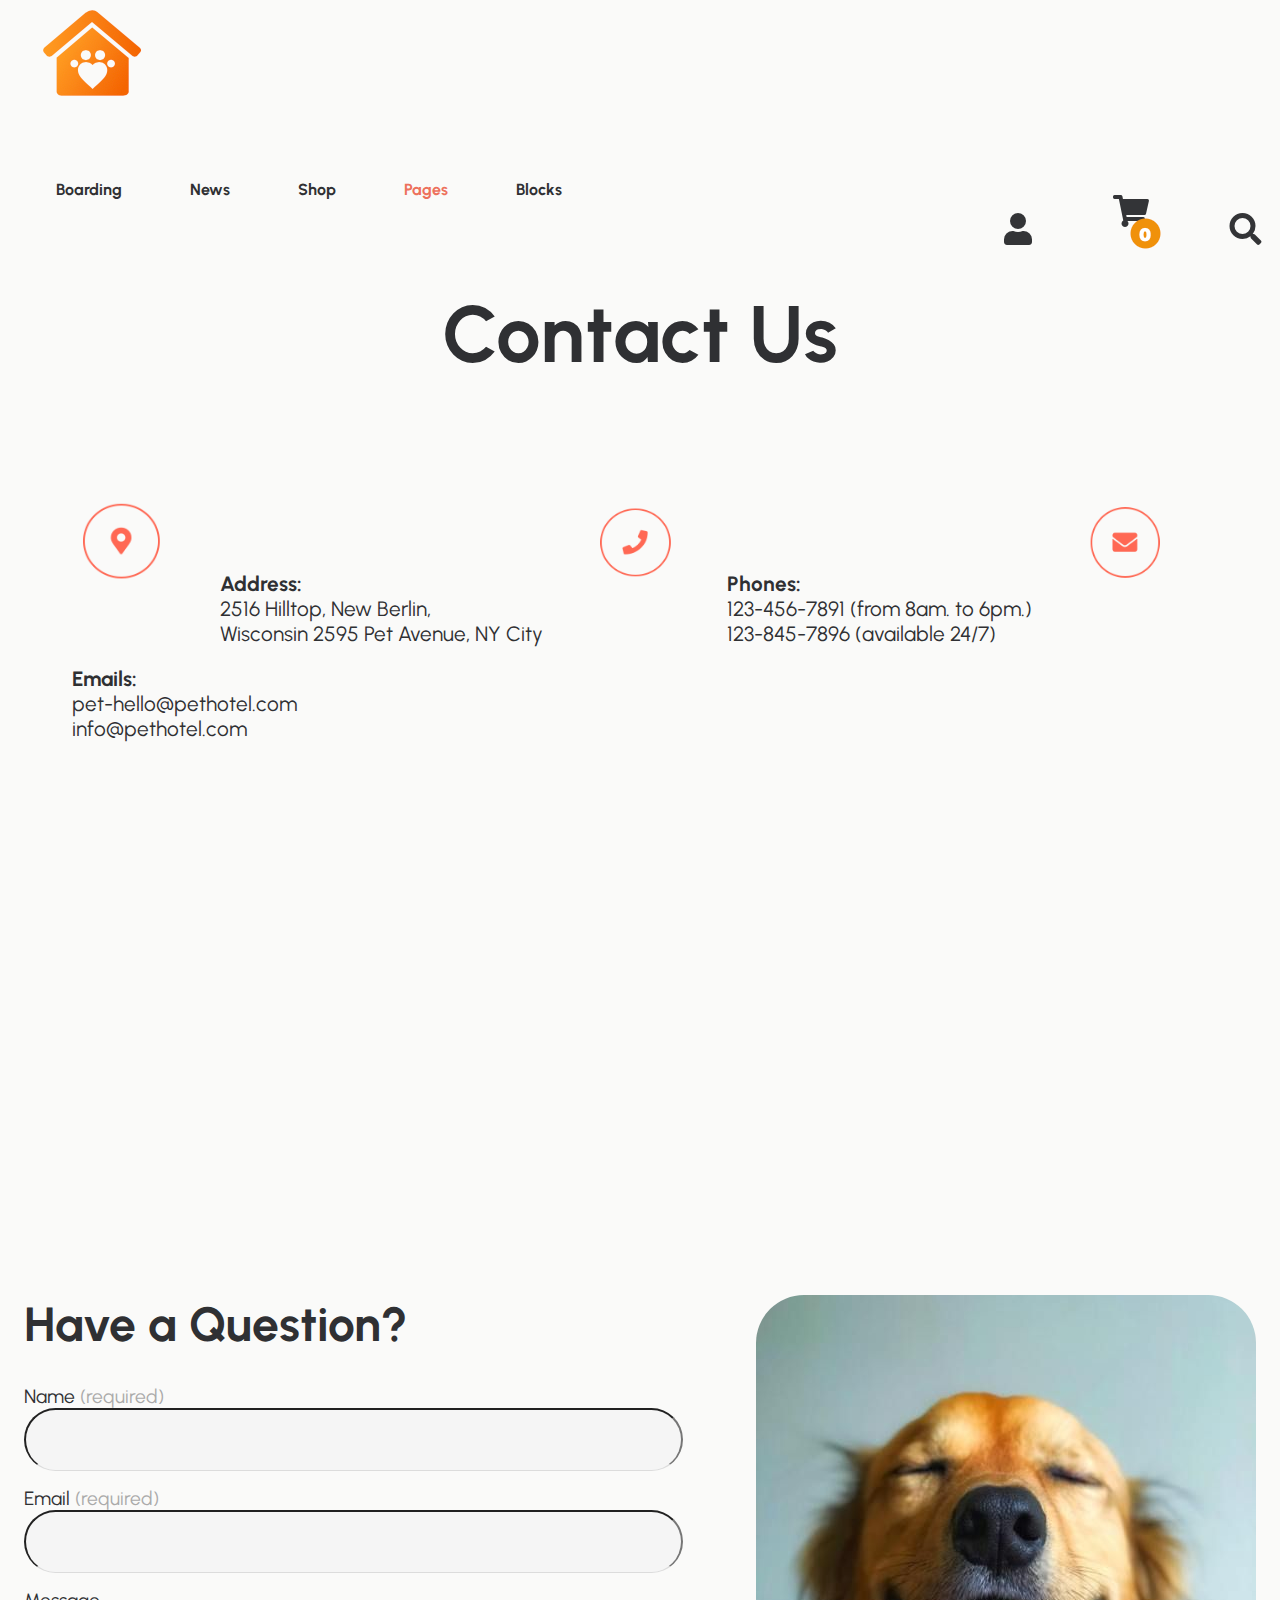
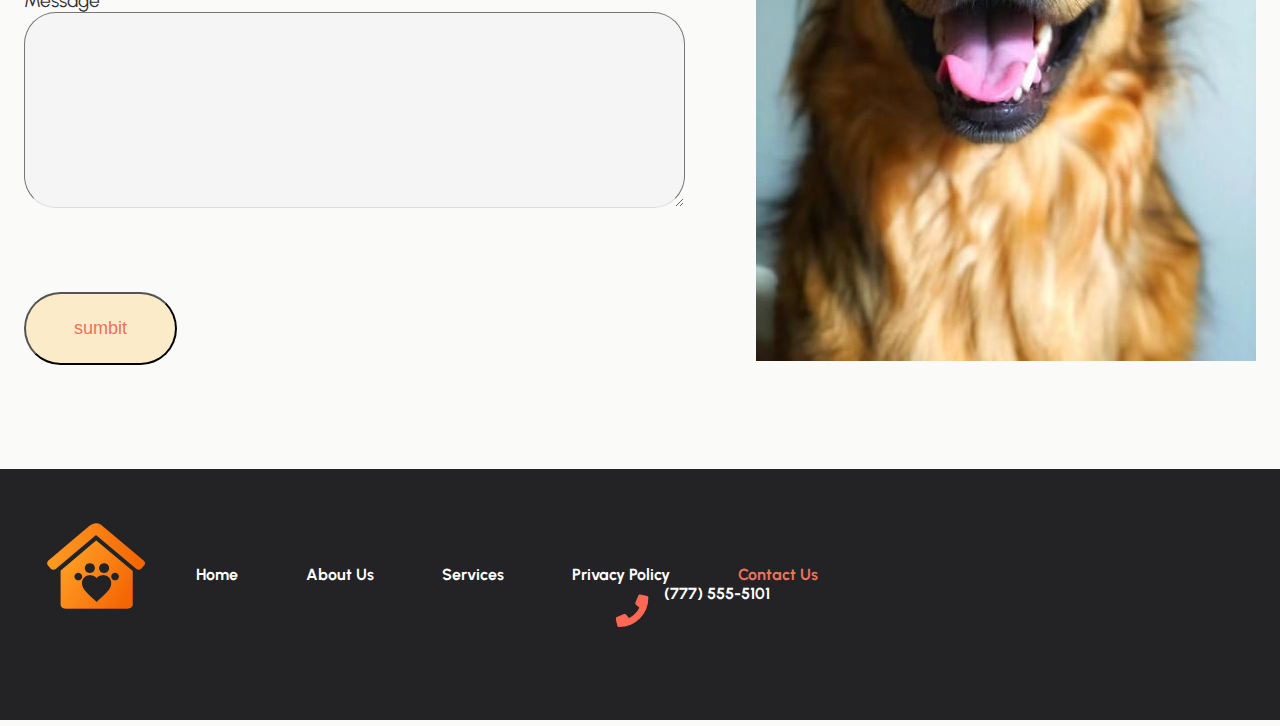
<file: index.html>
<!DOCTYPE html>
<html lang="en">
<head>
    <meta charset="UTF-8">
    <title>Pet Hotel</title>
    <link rel="stylesheet" href="css/main.css">
</head>
<body>
    <header>
        <a href="#" id="logo"><img src="Images/logo.png" alt="Logo"></a>

        <nav id="headerMenu">

            <ul>
                <li>
                    <a href="#">Boarding</a>
                </li>
                <li>
                    <a href="#">News</a>
                </li>
                <li>
                    <a href="#">Shop</a>
                </li>
                <li>
                    <a id="selected" href="#">Pages</a>
                </li>
                <li>
                    <a href="#">Blocks</a>
                </li>
                <div id="userMenu">
                <li>
                    <a href="#" id="accountImg"><img src="Images/account.png" alt="Account"></a>
                </li>
                <li>
                    <a href="#"><img src="Images/cart.png" alt="Cart"></a>
                </li>
                <li>
                    <a href="#"><img src="Images/search.png" alt="Search"></a>
                </li>
                <li>
                    <a href="#"><img src="Images/phone.png" alt="Phone">(777) 555-5101</a>
                </li>
                </div>
            </ul>
        </nav>
        <h1><a>Contact Us</a></h1>

    </header>

<section id="contactInfo">
    <ul>
        <li>
            <img id="locationIcon" src="Images/location.png" alt="Location">
        </li>
        <li>
            <p><strong>Address:</strong><br> 2516 Hilltop, New Berlin, <br> Wisconsin 2595 Pet Avenue, NY City</p>
        </li>
        <li>
            <img id="phoneIcon" src="Images/phoneicon.png" alt="Location">
        </li>
        <li>
            <p><strong>Phones:</strong><br> <strong id="link"> 123-456-7891</strong> (from 8am. to 6pm.) <br> <strong id="link">123-845-7896 </strong>(available 24/7)</p>
        </li>
        <li>
            <img id="emailIcon" src="Images/email.png" alt="Location">
        </li>
        <li>
            <p><strong>Emails:</strong><br> <strong id="link">pet-hello@pethotel.com </strong><br> <strong id="link">info@pethotel.com</strong></p>
        </li>
    </ul>
</section>
<section>
    <iframe src="https://www.google.com/maps/embed?pb=!1m18!1m12!1m3!1d3503.1072129721792!2d-81.30353478456279!3d28.596560292458136!2m3!1f0!2f0!3f0!3m2!1i1024!2i768!4f13.1!3m3!1m2!1s0x88e76f9a528a8eb3%3A0xbe0c9eae10031c4!2sFull%20Sail%20University!5e0!3m2!1sen!2sus!4v1632633612966!5m2!1sen!2sus" width="600" height="450" style="border:0;" allowfullscreen="" loading="lazy"></iframe>
</section>
<section>
    <img src="Images/happydog.jpg" alt="Happy Dog">

    <h2>Have a Question?</h2>
    <fieldset id="userName">
        <div>
            <label for="email">Name <strong>(required)</strong></label><br>
            <input type="text" name="name" id="name" required="required">
        </div>
    </fieldset>
    <fieldset id="emailAddress">
        <div>
            <label for="name">Email <strong>(required)</strong></label><br>
            <input type="email" name="email" id="email" required="required">
        </div>
    </fieldset>
    <fieldset id="userMessage">
        <div>
            <label for="message">Message</label><br>
            <textarea name="message" id="message" rows="6"></textarea>
        </div>
    </fieldset>
    <button><a href="#">sumbit</a></button>


</section>

    <footer>
    <a href="#"><img src="Images/logodark.png" alt="Logo"></a>

    <nav>
        <ul>
            <li>
                <a href="#">Home</a>
            </li>
            <li>
                <a href="#">About Us</a>
            </li>
            <li>
                <a href="#">Services</a>
            </li>
            <li>
                <a href="#">Privacy Policy</a>
            </li>
            <li>
                <a id="selected" href="#">Contact Us</a>
            </li>
            <li>
                <a href="#" ><img id="footerPhone"src="Images/phonedark.png" alt="Phone">(777) 555-5101</a>
            </li>    
        </ul>
    </nav>

    </footer>

</body>
</html>
</file>
<file: css/main.css>
@import url('https://fonts.googleapis.com/css2?family=Urbanist&display=swap');

/*CSS Reset*/
body, nav, section, fieldset, footer, h1, h2, h3, p, a, ul, li, dt, dd, label, input  
{
    margin: 0;
    padding: 0;
    list-style: none;
    font: 100%;
    text-decoration: none;
    font: normal;
    color: inherit;
    box-sizing: border-box;
    margin: auto;
}

body   
{
    font: 62.5%;
    color: #2F3033;
    background: #FAFAF9;
}

/*Added bold to headings*/
h1, h2   
{
    font: bold;
}

/*Margin and bold for both navigations, top and bottom*/
nav  
{
    font-weight: bold;
    margin-bottom: 5rem;
    
}

h1   
{
    font-size: 5rem;
    margin-bottom: 6rem;
    text-align: center;
}

header
{
    overflow: auto;
}

#selected  
{
    color: #ED715C;
}

footer   
{
    background-color: #232225;
    color: #FFFFFF;
    overflow: auto;
}

button   
{
    margin-top: 4rem;
    margin-bottom: 5rem;
    font-size: large;
    padding: 1.5rem 3rem;
    border-radius: 2.5rem;
    outline: none;
    background-color: #FCEBC9;
    color: #ED715C;
}

button:hover
{
    background-color: #FFFFFF;
    color: black;
}

/*Adjusts navigation at top and bottom to display as inline block and padding for space*/
nav li   
{
    display: inline-block;
    padding: 0rem 2rem;
}

/*Each navigation item changes color when hovered over*/
nav li:hover   
{
    color: #ED715C;
}

/*Adds margin to paragraphs*/
p    
{
    font-size: 1.3rem;
    margin-bottom: 1rem;
    float: left;
}

nav, body > section, footer  
{
    max-width: 100rem;
    margin: 0 auto;
    padding: 1.5rem;
}

html
{
    font-family: "Urbanist", sans-serif;
}

/*Header menu float*/
#headerMenu  
{
    float: left;
    width: 1500px;
}

/*Header 1 clear*/
h1   
{
    clear: both;
}

/*Logo image float*/
#logo    
{
    float: left;
    padding-left: 2rem;
}

/*Header navigation menu clear*/
#headerMenu::after   
{
    content: "";
    display: block;
    clear: both;
}

/*Right side of header menu padding*/
#userMenu li 
{
    padding-right: 0.25rem;
}

/*Right side of header menu float*/
#userMenu   
{
    float: right;
}

nav ul
{
    padding-top: 2rem;
}

/*Footer clear*/
footer  
{
    clear: both;
}

/*Footer image float*/
footer img   
{
    float: left;
    padding-bottom: 2rem;
}

/*Footer navigation mune padding*/
footer nav  
{
    padding-top: 2.5rem;
}

/*Footer phone element padding*/
#footerPhone   
{
    padding-left: 25rem;
}

#contactInfo li
{
    display: inline-block;
    margin-left: 3rem;
}

#contactInfo ul
{
    padding-bottom: 2rem;
    float: left;
}

#link
{
    font-weight: normal;
    font: #7E7E7E;
}

#link:hover
{
    text-decoration: underline;
}

iframe
{
    width: 96rem;
    border-radius: 2rem;
}

h2
{
    font-size: 3rem;
    font-weight: bold;
    padding-bottom: 2rem;
}

input, textarea {
    width: 90%;
    padding: 1rem 0;
    background: none;
    border-bottom: 1px solid rgba(0, 0, 0, 0.1);
    font-size: 1.5rem;
    color: rgba(0, 0, 0, 0.75);
    outline: none;
    border-radius: 2rem;
}

input:focus, textarea:focus {
    border-bottom: 1px solid rgba(0, 0, 0, 0.3);
}

section img
{
    float: right;
    padding-bottom: 5rem;
    border-radius: 3rem;
}

fieldset
{
    border: 0;
    padding-bottom: 1rem;
}

label strong
{
    color: #AAAAAA;
    font-weight: normal;
}

div label
{
    font-size: 1.2rem;
    padding-bottom: 1rem;
}

input
{
    background-color: #F5F5F5;
}

textarea
{
    background-color: #F5F5F5;
}

#locationIcon
{
    width: 6rem;
    height: 5rem;
    float: left;
}

#phoneIcon
{
    width: 5rem;
    height: 5rem;
    float: left;
}

#emailIcon
{
    width: 5rem;
    height: 5rem;
    float: left;
}
</file>
